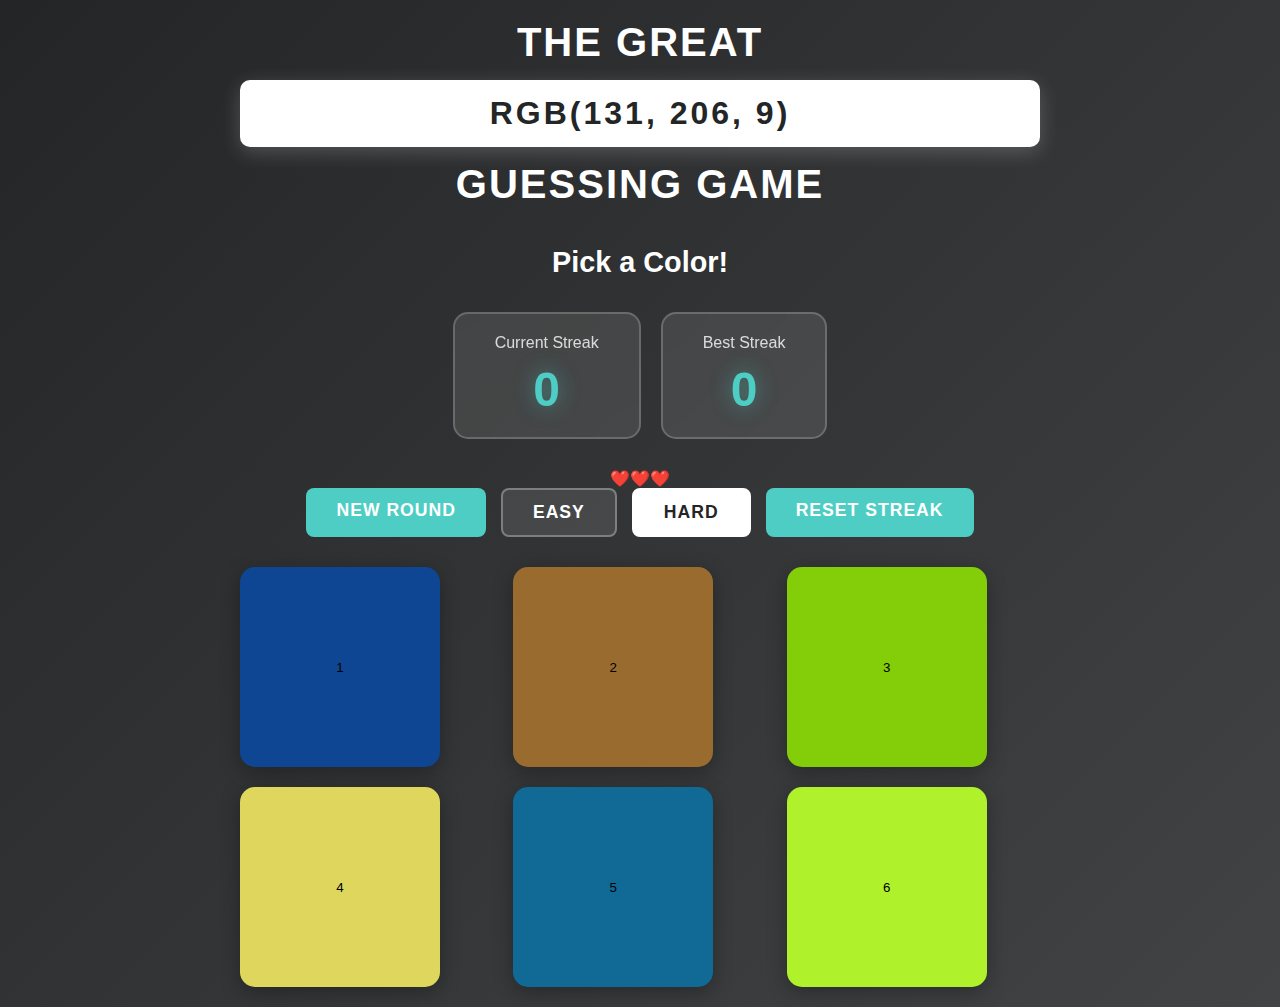
<file: 02_color_guess/index.html>
<!DOCTYPE html>
<html lang="en">
<head>
    <meta charset="UTF-8">
    <meta name="viewport" content="width=device-width, initial-scale=1.0">
    <link rel="stylesheet" href="style.css">
    <title>Document</title>
</head>
<body>
    <div class="container">
        <!-- Header Section -->
        <header>
           <h1>The Great</h1>
           <h1 id="colorDisplay" class="color-display">rgb Color </h1>
           <h1>Guessing Game</h1>
        </header>

        <!-- Message Display -->
        <div class="message" id="message">Pick a Color!</div>
        
        <!-- Streak Display -->
        <div class="streak-section">
            <div class="streak-box">
                <h3>Current Streak</h3>
                <div class="streak-number" id="currentStreak">0</div>
            </div>
            <div class="streak-box">
                <h3>Best Streak</h3>
                <div class="streak-number" id="bestStreak">0</div>
            </div>
        </div>

        <div class="heart">❤️❤️❤️</div>
        
        <!-- Controls Button -->
        <div class="controls">
            <div id="newRoundBtn" class="control-btn">New Round</div>
            <div id="easyBtn" class="mode-btn" disabled>Easy</div>
            <div id="hardBtn" class="mode-btn selected">Hard</div>
            <div id="resetStreakBtn" class="control-btn">Reset Streak</div>
        </div>

        <!-- Color box Grid -->
         <div id="colorBoxContainer" class="color-box-container">
            <button class="color-box">1</button>
            <button class="color-box">2</button>
            <button class="color-box">3</button>
            <button class="color-box">4</button>
            <button class="color-box">5</button>
            <button class="color-box">6</button>
         </div>
    </div>
    <script src="./index.js"></script>
</body>
</html>
</file>
<file: 02_color_guess/style.css>
/* Reset and Base Styles */
* {
    margin: 0;
    padding: 0;
    box-sizing: border-box;
}

body {
    font-family: 'Montserrat', 'Arial', sans-serif;
    background: linear-gradient(135deg, #232526 0%, #414345 100%);
    min-height: 100vh;
    display: flex;
    justify-content: center;
    align-items: center;
    padding: 20px;
    color: white;
}

/* Main Container */
.container {
    max-width: 800px;
    width: 100%;
    text-align: center;
}

/* Header Styles */
header {
    margin-bottom: 30px;
}

header h1 {
    font-size: 2.5em;
    font-weight: 700;
    text-transform: uppercase;
    letter-spacing: 2px;
}

.color-display {
    background: white;
    color: #232526;
    padding: 15px 30px;
    border-radius: 10px;
    margin: 15px 0;
    font-size: 2em;
    letter-spacing: 3px;
    box-shadow: 0 5px 20px rgba(255, 255, 255, 0.2);
}

/* Message Display */
.message {
    font-size: 1.8em;
    font-weight: bold;
    margin-bottom: 25px;
    height: 50px;
    display: flex;
    align-items: center;
    justify-content: center;
    transition: all 0.3s ease;
}

/* Streak Section */
.streak-section {
    display: flex;
    gap: 20px;
    justify-content: center;
    margin-bottom: 30px;
}

.streak-box {
    background: rgba(255, 255, 255, 0.1);
    border-radius: 15px;
    padding: 20px 40px;
    backdrop-filter: blur(10px);
    border: 2px solid rgba(255, 255, 255, 0.2);
}

.streak-box h3 {
    font-size: 1em;
    margin-bottom: 10px;
    opacity: 0.8;
    font-weight: 500;
}

.streak-number {
    font-size: 3em;
    font-weight: bold;
    color: #4ECDC4;
    text-shadow: 0 0 20px rgba(78, 205, 196, 0.5);
}

/* Control Buttons */
.controls {
    display: flex;
    gap: 15px;
    justify-content: center;
    margin-bottom: 30px;
    flex-wrap: wrap;
}

.control-btn, .mode-btn {
    padding: 12px 30px;
    font-size: 1.1em;
    font-weight: bold;
    border: none;
    border-radius: 8px;
    cursor: pointer;
    transition: all 0.3s ease;
    text-transform: uppercase;
    letter-spacing: 1px;
}

.control-btn {
    background: #4ECDC4;
    color: white;
}

.control-btn:hover {
    background: #45b8b0;
    transform: translateY(-2px);
    box-shadow: 0 5px 15px rgba(78, 205, 196, 0.4);
}

.mode-btn {
    background: rgba(255, 255, 255, 0.1);
    color: white;
    border: 2px solid rgba(255, 255, 255, 0.3);
}

.mode-btn:hover {
    background: rgba(255, 255, 255, 0.2);
}

.mode-btn.selected {
    background: white;
    color: #232526;
    border-color: white;
}
.selected a{
    text-decoration: none;
    color: #232526;
}

/* Color Box Grid */
.color-box-container {
    display: grid;
    grid-template-columns: repeat(3, 1fr);
    gap: 20px;
    margin-top: 30px;
}

.color-box {
    aspect-ratio: 1;
    border-radius: 15px;
    cursor: pointer;
    transition: all 0.3s ease;
    border: 5px solid transparent;
    box-shadow: 0 5px 20px rgba(0, 0, 0, 0.3);
    width: 200px;
}

.color-box:hover {
    transform: scale(1.05);
    border-color: rgba(255, 255, 255, 0.5);
    background-color: aliceblue;
}

.shake{
    animation: shake 0.5s;
    animation-timing-function: ease-in-out;
}

@keyframes shake {
    0% { transform: translateX(0); }
    20% { transform: translateX(-10px); }
    40% { transform: translateX(10px); }
    60% { transform: translateX(-10px); }
    80% { transform: translateX(10px); }
    100% { transform: translateX(0); }
}


.color-box.fade {
    opacity: 0.2;
    pointer-events: none;
}

/* Responsive Design */
@media (max-width: 768px) {
    header h1 {
        font-size: 1.8em;
    }
    
    .color-display {
        font-size: 1.5em;
        padding: 10px 20px;
    }
    
    .message {
        font-size: 1.4em;
    }
    
    .streak-section {
        flex-direction: column;
        gap: 15px;
    }
    
    .streak-box {
        padding: 15px 30px;
    }
    
    .streak-number {
        font-size: 2.5em;
    }
    
    .color-box-container {
        grid-template-columns: repeat(2, 1fr);
        gap: 15px;
    }
    
    .controls {
        flex-direction: column;
    }
    
    .control-btn, .mode-btn {
        width: 100%;
    }
}

@media (max-width: 480px) {
    .color-box-container {
        grid-template-columns: 1fr;
    }
}
</file>
